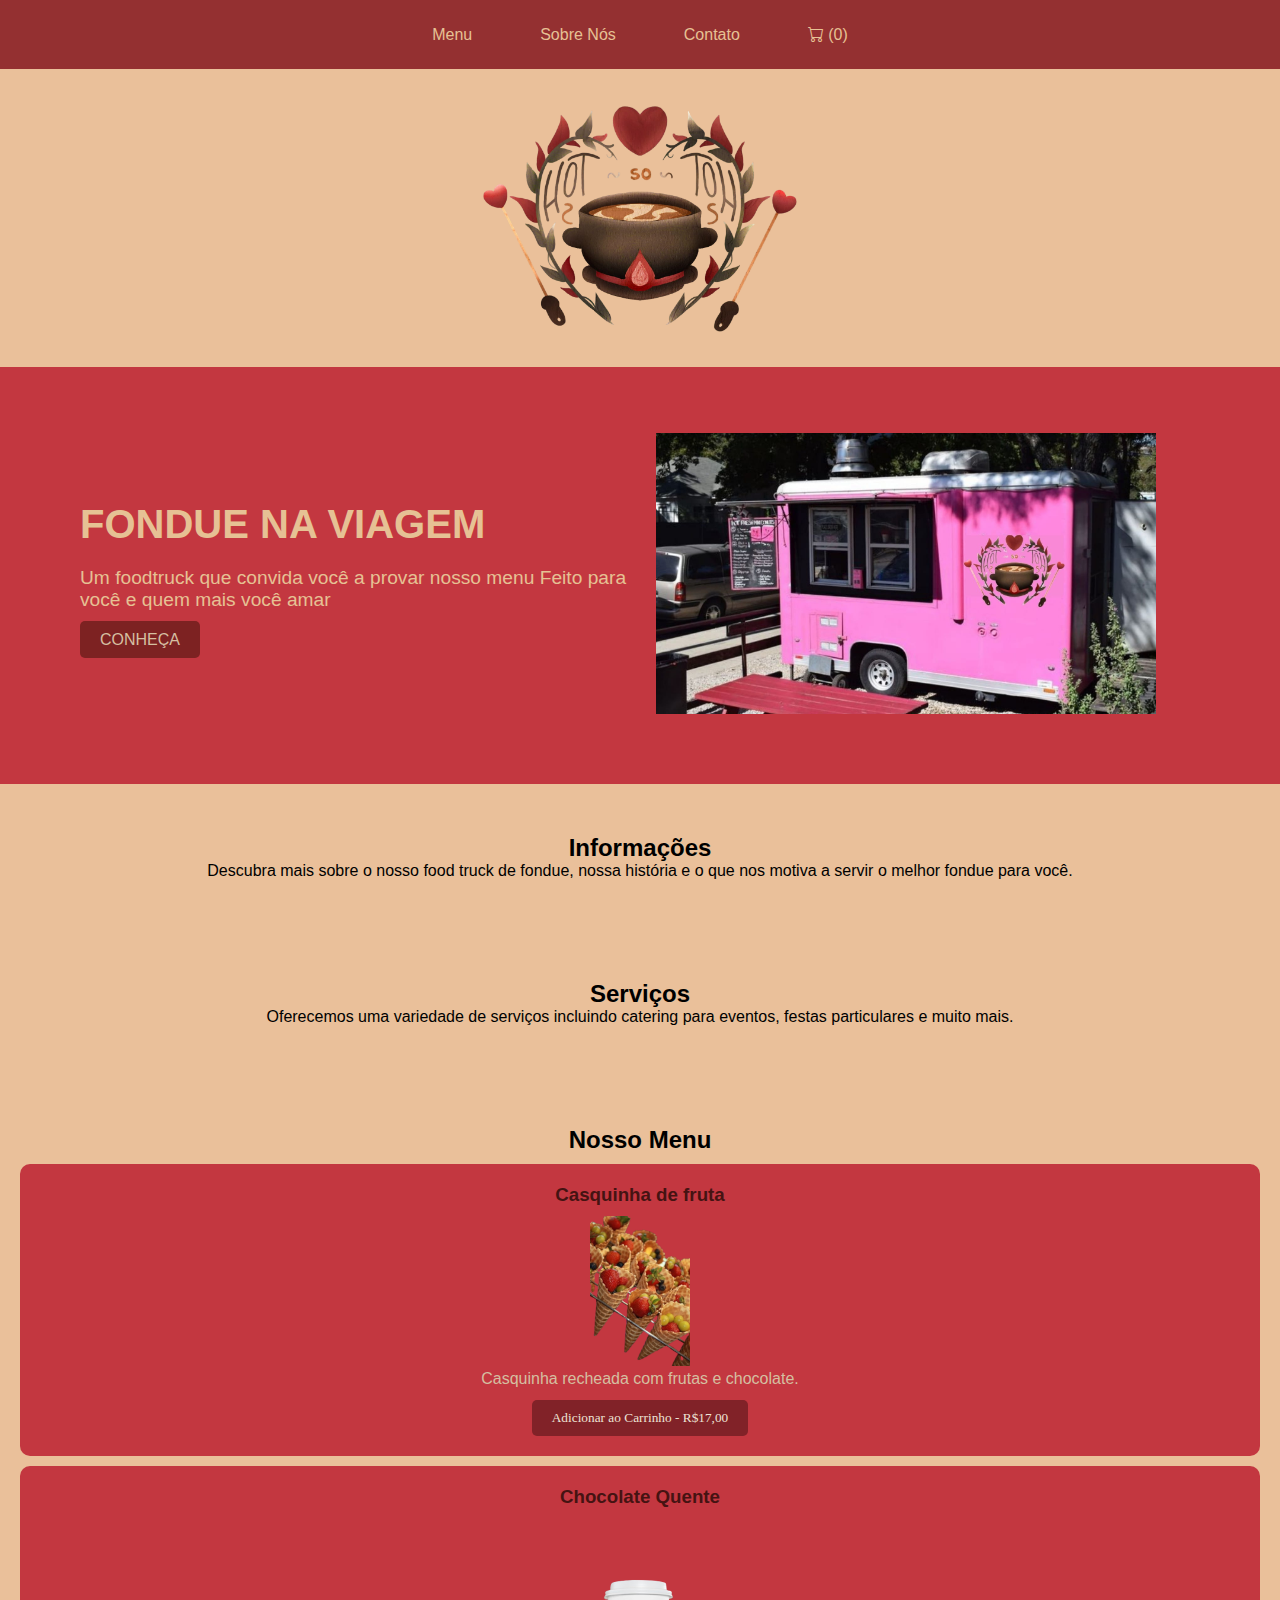
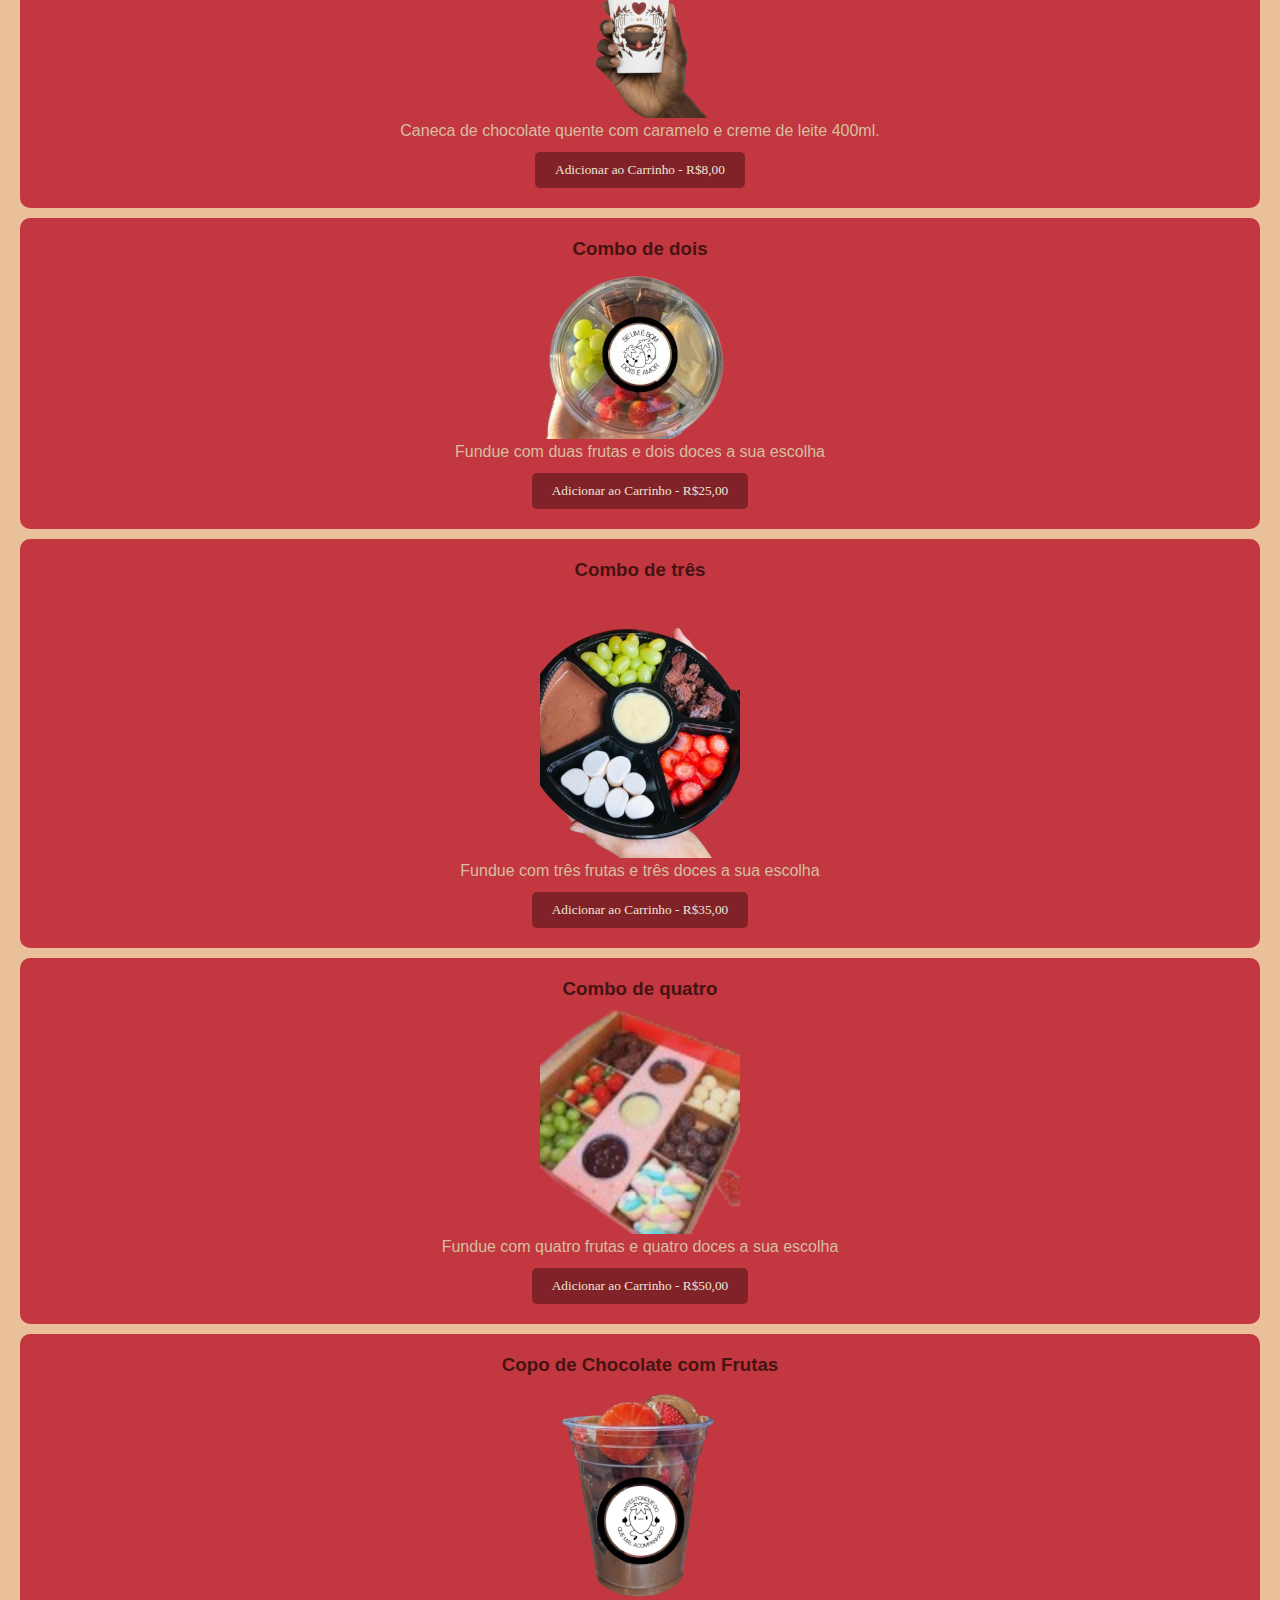
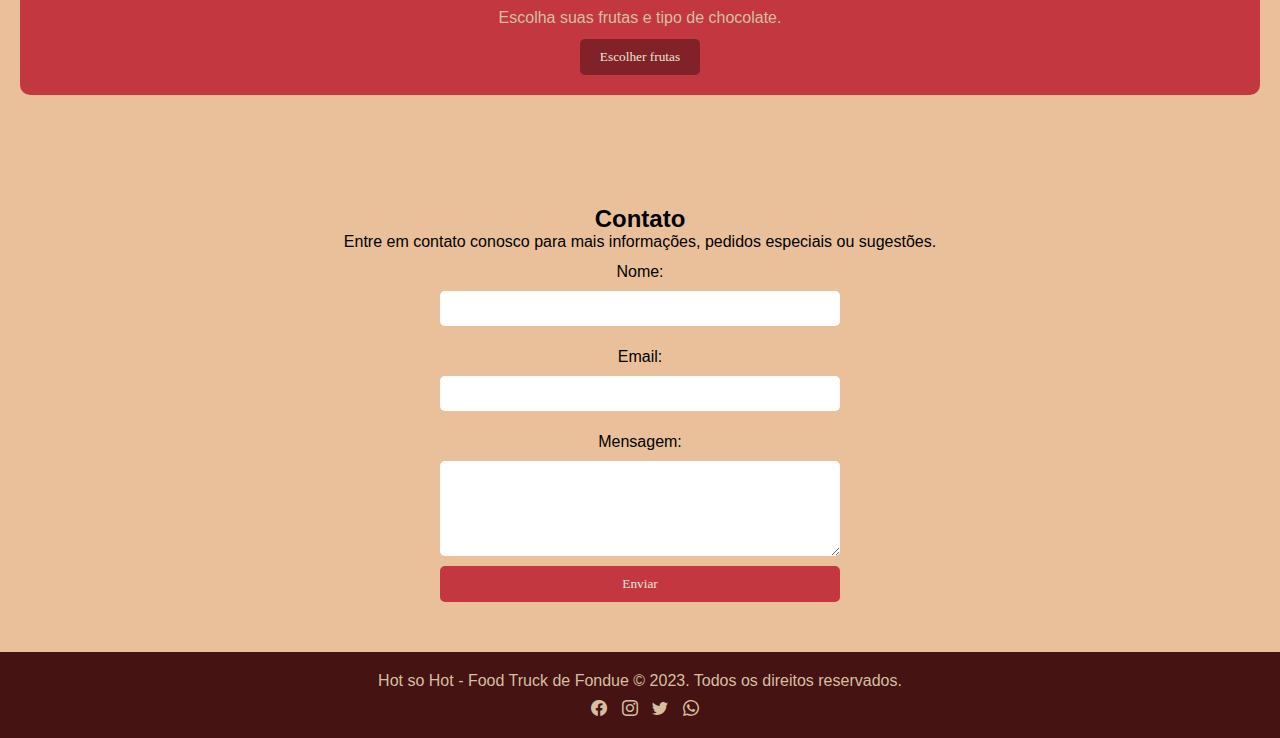
<file: index.html>
<!DOCTYPE html>
<html lang="pt-BR">
<head>
    <meta charset="UTF-8">
    <meta name="viewport" content="width=device-width, initial-scale=1.0">
    <title>Hot so Hot - Food Truck de Fondue</title>
    <link rel="stylesheet" href="styles.css">
    <link rel="stylesheet" href="fruits.css">
    <script defer src="scripts.js"></script>
    <link rel="stylesheet" href="https://cdn.jsdelivr.net/npm/bootstrap-icons@1.11.3/font/bootstrap-icons.min.css">
    <link rel="icon" type="image/x-icon" href="logo.png">
</head>
<body>
    <header>

            <button id="nav-toggle" aria-label="Abrir Menu">&#9776;</button>
            <nav id="nav-menu">
                <a href="index.html">
                </a>
                <ul id="nav-list">
                    <li><a href="index.html#menu">Menu</a></li>
                    <li><a href="index.html#info">Sobre Nós</a></li>
                    <li><a href="index.html#contact">Contato</a></li>
                    <li><a href="carrinho.html"><i class="bi bi-cart"></i> (<span id="cart-count">0</span>)</a></li>
                </ul>
            </nav>
    </header>

    <img src="logo.png" alt="Logo Hotnesshot" class="logo">
    
    <main>
        <section id="home" class="banner">
            <div class="banner-text">
                <h1>FONDUE NA VIAGEM</h1>
                <p>Um foodtruck que convida você a provar nosso menu
                    Feito para você e quem mais você amar
                </p>
                <a href="#menu" class="btn-learn-more">CONHEÇA</a>
            </div>
            <div class="banner-image">
                <img src="foodtruck.jpeg" alt="Food Truck Hot so Hot">
            </div>
        </section>
        <section id="info" class="info-section">
            <h2>Informações</h2>
            <p>Descubra mais sobre o nosso food truck de fondue, nossa história e o que nos motiva a servir o melhor fondue para você.</p>
        </section>
        <section id="service" class="service-section">
            <h2>Serviços</h2>
            <p>Oferecemos uma variedade de serviços incluindo catering para eventos, festas particulares e muito mais.</p>
        </section>
        <section id="menu" class="menu-section">
            <h2>Nosso Menu</h2>
            <div class="menu-item">
                <h3>Casquinha de fruta</h3>
                <img src="casquinha-de-frutas.png" alt="Fondue de Queijo">
                <p>Casquinha recheada com frutas e chocolate.</p>
                <button onclick="addToCart('casquinha de frutas', 17.00)">Adicionar ao Carrinho - R$17,00</button>
            </div>
            <div class="menu-item">
                <h3>Chocolate Quente</h3>
                <img src="Chocolate-quente.png" alt="chocolate quente">
                <p>Caneca de chocolate quente com caramelo e creme de leite 400ml.</p>
                <button onclick="addToCart('Chocolate Quente', 8.00)">Adicionar ao Carrinho - R$8,00</button>
            </div>
            <div class="menu-item">
                <h3>Combo de dois</h3>
                <img src="combo-de-dois.png" alt="combo de dois">
                <p>Fundue com duas frutas e dois doces a sua escolha</p>
                <button onclick="addToCart('Combo de dois', 25.00)">Adicionar ao Carrinho - R$25,00</button>
            </div>
            <div class="menu-item">
                <h3>Combo de três</h3>
                <img src="combo-de-tres.png" alt="combo de três">
                <p>Fundue com três frutas e três doces a sua escolha</p>
                <button onclick="addToCart('Combo de três', 35.00)">Adicionar ao Carrinho - R$35,00</button>
            </div>
            <div class="menu-item">
                <h3>Combo de quatro</h3>
                <img src="Combo-de-quatro.png" alt="combo de quatro">
                <p>Fundue com quatro frutas e quatro doces a sua escolha</p>
                <button onclick="addToCart('combo de quatro', 50)">Adicionar ao Carrinho - R$50,00</button>
            </div>
            <div class="menu-item">
                <h3>Copo de Chocolate com Frutas</h3>
                <img src="copo-de-frutas.png" alt="Copo de Chocolate com Frutas">
                <p>Escolha suas frutas e tipo de chocolate.</p>
                <button onclick="showFruitOptions()">Escolher frutas</button>
            
                <div id="fruit-options" class="hidden">
                    <label for="fruits">Frutas:</label>
                    <div class="fruit-options">
                        <div class="fruit-option">
                            <img src="morango.png" alt="Morango">
                            <input type="checkbox" id="morango" value="morango">
                            <label for="morango">Morango</label>
                        </div>
                        <div class="fruit-option">
                            <img src="uvas verdes.png" alt="Uvas Verde">
                            <input type="checkbox" id="uvas_verde" value="uvas_verde">
                            <label for="uvas_verde">Uvas Verde</label>
                        </div>
                        <div class="fruit-option">
                            <img src="abacaxi.png" alt="Abacaxi">
                            <input type="checkbox" id="abacaxi" value="abacaxi">
                            <label for="abacaxi">Abacaxi</label>
                        </div>
                        <div class="fruit-option">
                            <img src="uvas.png" alt="Amora">
                            <input type="checkbox" id="amora" value="amora">
                            <label for="amora">Amora</label>
                        </div>
                        <div class="fruit-option">
                            <img src="manga.png" alt="Manga">
                            <input type="checkbox" id="manga" value="manga">
                            <label for="manga">Manga</label>
                        </div>
                        <div class="fruit-option">
                            <img src="tangerina.png" alt="Tangerina">
                            <input type="checkbox" id="tangerina" value="tangerina">
                            <label for="tangerina">Tangerina</label>
                        </div>
                        <div class="fruit-option">
                            <img src="banana.png" alt="Banana">
                            <input type="checkbox" id="banana" value="banana">
                            <label for="banana">Banana</label>
                        </div>
                        <div class="fruit-option">
                            <img src="kiwi.png" alt="Kiwi">
                            <input type="checkbox" id="kiwi" value="kiwi">
                            <label for="kiwi">Kiwi</label>
                        </div>
                        <div class="fruit-option">
                            <img src="cereja.png" alt="Cereja">
                            <input type="checkbox" id="cereja" value="cereja">
                            <label for="cereja">Cereja</label>
                        </div>
                    </div>
                    
                    <div class="chocolate-container">
                        <label for="chocolate">Tipo de Chocolate:</label>
                        <select id="chocolate">
                            <option value="Ao Leite">Ao Leite</option>
                            <option value="Amargo">Amargo</option>
                            <option value="Branco">Branco</option>
                        </select>
                        <button onclick="addCupWithFruits()">Adicionar ao Carrinho</button>
            </div>            
            </div>
        </section>
        <section id="contact" class="contact-section">
            <h2>Contato</h2>
            <p>Entre em contato conosco para mais informações, pedidos especiais ou sugestões.</p>
            <form>
                <label for="name">Nome:</label>
                <input type="text" id="name" name="name" required>
                <label for="email">Email:</label>
                <input type="email" id="email" name="email" required>
                <label for="message">Mensagem:</label>
                <textarea id="message" name="message" rows="5" required></textarea>
                <button type="submit">Enviar</button>
            </form>
        </section>
    </main>
    <div id="cart-notification" class="notification"></div>
    <footer>
        <p>Hot so Hot - Food Truck de Fondue &copy; 2023. Todos os direitos reservados.</p>
        <div class="social-media">
            <a href="#"><i class="bi bi-facebook"></i></a>
            <a href="https://www.instagram.com/foodtruckhotsohot/" target="_blank"><i class="bi bi-instagram"></i></a>
            <a href="#"><i class="bi bi-twitter"></i></a>
            <a href="#"><i class="bi bi-whatsapp"></i></a>
        </div>
    </footer>
</body>
</html>
</file>
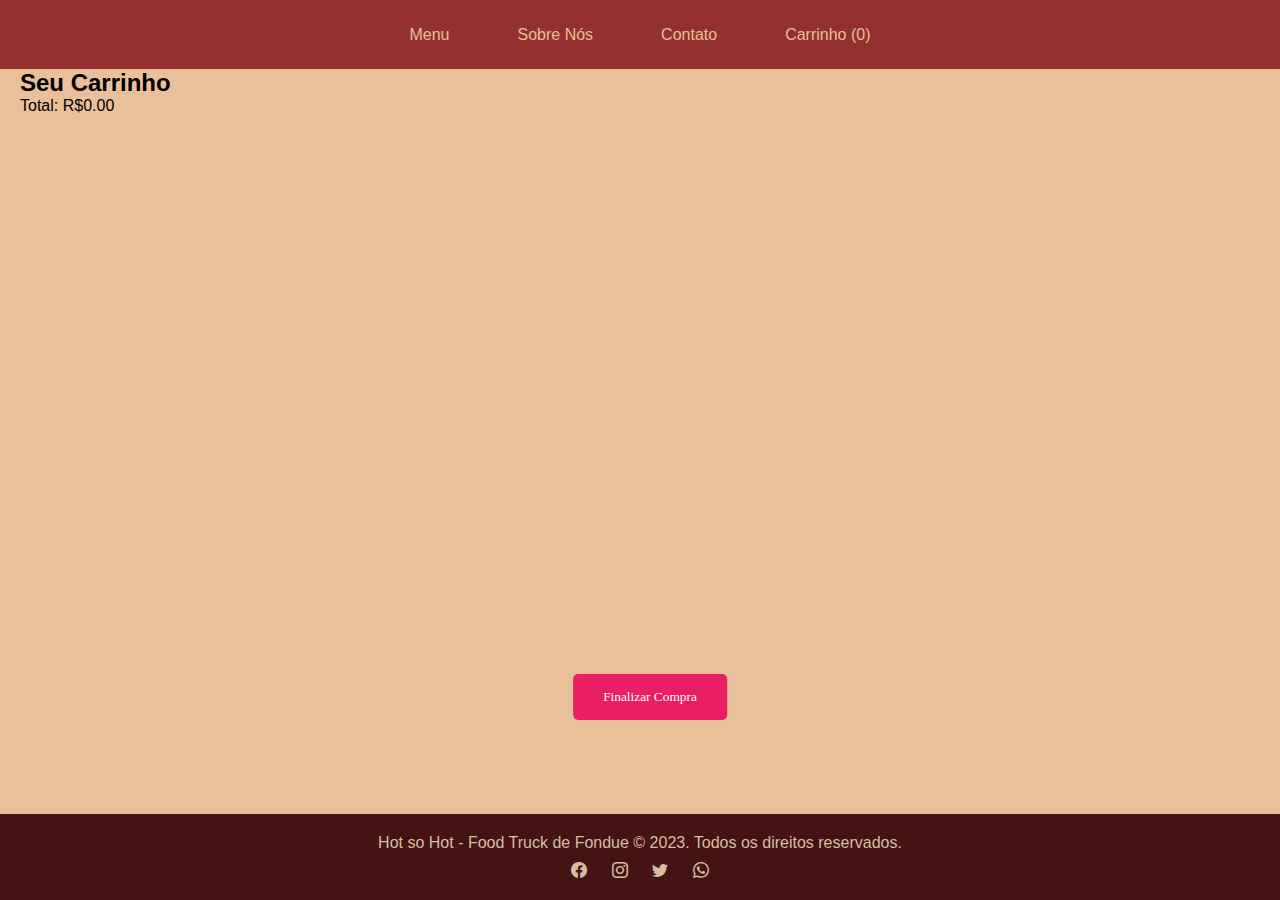
<file: carrinho.html>
<!DOCTYPE html>
<html lang="pt-BR">
<head>
    <meta charset="UTF-8">
    <meta name="viewport" content="width=device-width, initial-scale=1.0">
    <title>Hot so Hot - Carrinho</title>
    <link rel="stylesheet" href="styles.css">
    <script defer src="scripts.js"></script>
    <link rel="stylesheet" href="carrinho.css">
    <link rel="stylesheet" href="https://cdn.jsdelivr.net/npm/bootstrap-icons@1.11.3/font/bootstrap-icons.min.css">
    <link rel="icon" type="image/x-icon" href="/logo.png">
</head>
<body>
    <header>
        <button id="nav-toggle" aria-label="Abrir Menu">&#9776;</button>
        <nav id="nav-menu">
            <a href="index.html">
                
            </a>
            <ul>
                <li><a href="index.html#menu">Menu</a></li>
                <li><a href="index.html#about">Sobre Nós</a></li>
                <li><a href="index.html#contact">Contato</a></li>
                <li><a href="carrinho.html">Carrinho (<span id="cart-count">0</span>)</a></li>
            </ul>
        </nav>
    </header>
    
    <main>
        <section id="cart">
            <h2>Seu Carrinho</h2>
            <div id="cart-items"></div>
            <p id="cart-total"></p>
            <button id="checkout-button">Finalizar Compra</button>
        </section>
    </main>
    
    <footer>
        <p>Hot so Hot - Food Truck de Fondue &copy; 2023. Todos os direitos reservados.</p>
        <div class="social-media">
            <a href="#"><i class="bi bi-facebook"></i></a>
            <a href="#"><i class="bi bi-instagram"></i></a>
            <a href="#"><i class="bi bi-twitter"></i></a>
            <a href="#"><i class="bi bi-whatsapp"></i></a>
        </div>
    </footer>
</body>
</html>
</file>
<file: styles.css>
*{
    margin: 0%;
    padding: 0%;
}

:root {
    --primary-color: #2c2827;
    --light-primary: #652b2b;
    --ligthest-color: #B76D40;
    --back-color: #150D0A;
    --contrast-color: #C33740;

} 
body {
    font-family: Arial, sans-serif;
    margin: 0;
    padding: 0;
    display: flex;
    flex-direction: column;
    min-height: 100vh;
    background-color: #EAC09A;
}

main {
    flex: 1;
}

main section button {
    font-family: 'Montserrat';
    position: relative;
    border-radius: 3px;
}

main section button:hover {
    background-color: #2a8a7b;
    color: white;
}

header {
    background-color: #943031;
    padding: 2% 0%;
    width: 100%;
    height: 15%;
    top: 0;
    z-index: 1000;
}

nav {
    display: flex;
    justify-content: center;
    align-items: center;
}

nav ul {
    list-style-type: none;
    display: flex;
    align-items: center;
    gap: 20px;
}

nav ul li a {
    text-decoration: none;
    padding: 1rem;
    margin: 0.5rem;
    transition: background-color 0.5s;
    color: #E6C194;
}

nav ul li a:hover {
    background-color: #7B161A;
    border-radius: 5px;
}

nav #nav-toggle {
    display: none;
    font-size: 1.5em;
    cursor: pointer;
}

nav.open {
    flex-direction: column;
    align-items: center;
}

nav.open #nav-menu {
    display: flex;
    flex-direction: column;
    align-items: center;
    width: 100%;
}

nav.open #nav-menu ul {
    margin-top: 20px;
}


main {
    padding-top: 80px;
}

.banner {
    display: flex;
    flex-direction: column;
    justify-content: left;
    align-items: center;
    padding: 50px 80px;
    background-color: var(--contrast-color);
    text-align: center;
    margin: 0%;
    color: #E6C194;
}

.banner-text h1 {
    font-size: 2.5em;
    margin-bottom: 20px;
}

.banner-text p {
    font-size: 1.2em;
    margin-bottom: 20px;
}

.btn-learn-more {
    background-color: #7D2222;
    color: #D5BFA1;
    padding: 10px 20px;
    text-decoration: none;
    border-radius: 5px;
    transition: background-color 0.3s;
}

.btn-learn-more:hover {
    background-color: var(--light-primary)
}

.banner-image img {
    width: 500px;
    max-width: 600px;
    border-radius: 10px;
    justify-content: right;
    padding: 1rem;
}

.info-section, .service-section, .menu-section, .contact-section {
    padding: 50px 20px;
    text-align: center;
}

.menu-section .menu-item {
    background-color: #C33740;
    color: #D5BFA1;
    padding: 20px;
    margin: 10px 0;
    border-radius: 10px;
}


.menu-item h3 {
    margin-bottom: 10px;
    color: #451312;
}


.menu-item button {
    margin-top: 1%;
    background-color: #812228;
    color: #ede3d6;
    padding: 10px 20px;
    border-radius: 5px;
    cursor: pointer;
    transition: background-color 0.3s;
    border: none;
}

.menu-item button:hover {
    background-color: #451312;
    border: none;
}

.contact-section form {
    display: flex;
    flex-direction: column;
    gap: 10px;
    max-width: 400px;
    margin: 0 auto;
}

.contact-section form label {
    margin-top: 3%;
    text-align: center;
}

.contact-section form input, .contact-section form textarea {
    padding: 10px;
    border: none;
    border-radius: 5px;
}

.contact-section form button {
    background-color: #C33740;
    color: #ede3d6;
    padding: 10px;
    border: none;
    border-radius: 5px;
    cursor: pointer;
    transition: background-color 0.3s;
}

.contact-section form button:hover {
    background-color: #C33740;
}

.notification {
    display: none;
    position: fixed;
    bottom: 20px;
    left: 50%;
    transform: translateX(-50%);
    background-color: #ff6f61;
    color: #fff;
    padding: 15px 20px;
    border-radius: 5px;
    z-index: 1000;
    font-size: 1em;
    text-align: center;
}

footer {
    background-color: #451312;
    color: #D5BFA1 ;
    text-align: center;
    padding: 20px;
}

footer .footer-content {
    display: flex;
    flex-direction: column;
    align-items: center;
}

footer .social-media {
    margin-top: 10px;
}

footer .social-media a {
    color: #D5BFA1;
    text-decoration: none;
    margin-left: 10px;
    transition: color 0.3s;
}


footer .social-media a:hover {
    color: #943031;
}

.hidden {
    display: none;
}


@media (min-width: 768px) {
    .banner {
        flex-direction: row;
        text-align: left;
    }

    .banner-text {
        max-width: 50%;
    }

    footer .footer-content {
        flex-direction: row;
        justify-content: space-between;
        width: 100%;
    }
    #nav-toggle {
        display: none;
        font-size: 1.5em;
        cursor: pointer;
    }
}
@media (max-width: 768px) {
    .banner-image {
        display: none;
    }
    nav h4 {
        display: none;
    }
    #nav-toggle {
        display: flex;
    }
    #nav-menu {
        display: flex;
        flex-direction: column;
        align-items: center;
        width: 100%;
    }
    nav ul li a{
        background-color: purple;
        border-radius: 5px;
        
    }

}
</file>
<file: fruits.css>
:root {
    --primary-color: #B76D40;
    --light-primary: #451312;
    --ligthest-color: #240D0B;

} 

.logo{
    width: 25%;
    display: flex;
    align-self: center;
    margin-bottom: -8%;
}

.fruit-options {
    display: block;
    align-items: middle;
    padding-top: 5px; 
}



.fruit-option input[type="checkbox"] {
    display: none;
}

.fruit-option label {
    cursor: pointer;
}


.fruit-option input[type="checkbox"] + label:before {
    content: '';
    display: inline-block;
    width: 20px;
    height: 20px;
    border: 2px solid #007bff;
    border-radius: 50%;
    margin-right: 10px;
    vertical-align: middle;
}

.fruit-option input[type="checkbox"]:checked + label:before {
    background-color: #007bff;
}


.fruit-option input[type="checkbox"]:checked + label {
    color: #007bff;
}

.fruit-option label span {
    vertical-align: center;
}

.chocolate-container {
    display: flex;
    flex-direction: column;
    align-items: center;
    text-align: center;
    margin: 20px 0;
}

.chocolate-container label {
    margin-bottom: 10px;
    font-size: 18px;
    font-weight: bold;
}

.chocolate-container select {
    width: 200px;
    padding: 10px;
    margin-bottom: 20px;
    border: 2px solid #007bff;
    border-radius: 10px;
    font-size: 16px;
}
</file>
<file: carrinho.css>
:root {
    --primary-color: #e91e63;
    --light-primary: #6a1b9a;
    --ligthest-color: #eed9d9;

} 

main {
    flex: 1;
    padding: 0px 20px 40px; 
}

main section {
    margin-bottom: 20px;
}

#cart-items .cart-item {
    display: flex;
    justify-content: space-between;
    align-items: center; /* Alterado para centralizar verticalmente */
    padding: 10px;
    border-bottom: 1px solid #ddd;
}

#cart-items .cart-item span {
    flex: 1; /* Adicionado para que os textos ocupem a largura disponível */
    margin-right: 10px; /* Adicionado para espaço entre os elementos */
}

#cart-items .cart-item button {
    margin-left: 0; /* Removido para evitar margem à esquerda */
}
button {
    margin-left: 10px;
    padding: 10px 10px;
    background-color: var(--light-primary);
    color: white;
    border: none;
    border-radius: 5px;
    cursor: pointer;
    transition: background-color 0.3s;
}

#checkout-button {
    position: absolute; 
    bottom: 20%; /* Distância de 20px do rodapé */
    left: 50%; /* Posiciona o botão no centro horizontal */
    transform: translateX(-50%); /* Centraliza o botão horizontalmente */
    padding: 15px 30px; /* Adiciona um espaçamento interno ao botão */
    background-color: var(--primary-color);
    color: white;
    border: none;
    border-radius: 5px;
    cursor: pointer;
    transition: background-color 0.3s;
}

#checkout-button:hover {
    background-color: var(--light-primary);
}

main button {
    display: flex;

}
button:hover {
    background-color: var(--primary-color);
}


.footer-content {
    background-color: var(--primary-color);
    text-align: center;
    padding: 10px 0;
    bottom: 0;
    width: 100%;
}

.footer-content p {
    margin: 0;
}

.social-media a {
    margin: 0 10px;
    text-decoration: none;
    color: #6a1b9a;
    transition: color 0.3s;
}

.footer-content .social-media a:hover {
    color: #c4058a;
}

.hidden {
    display: none;
}
</file>
